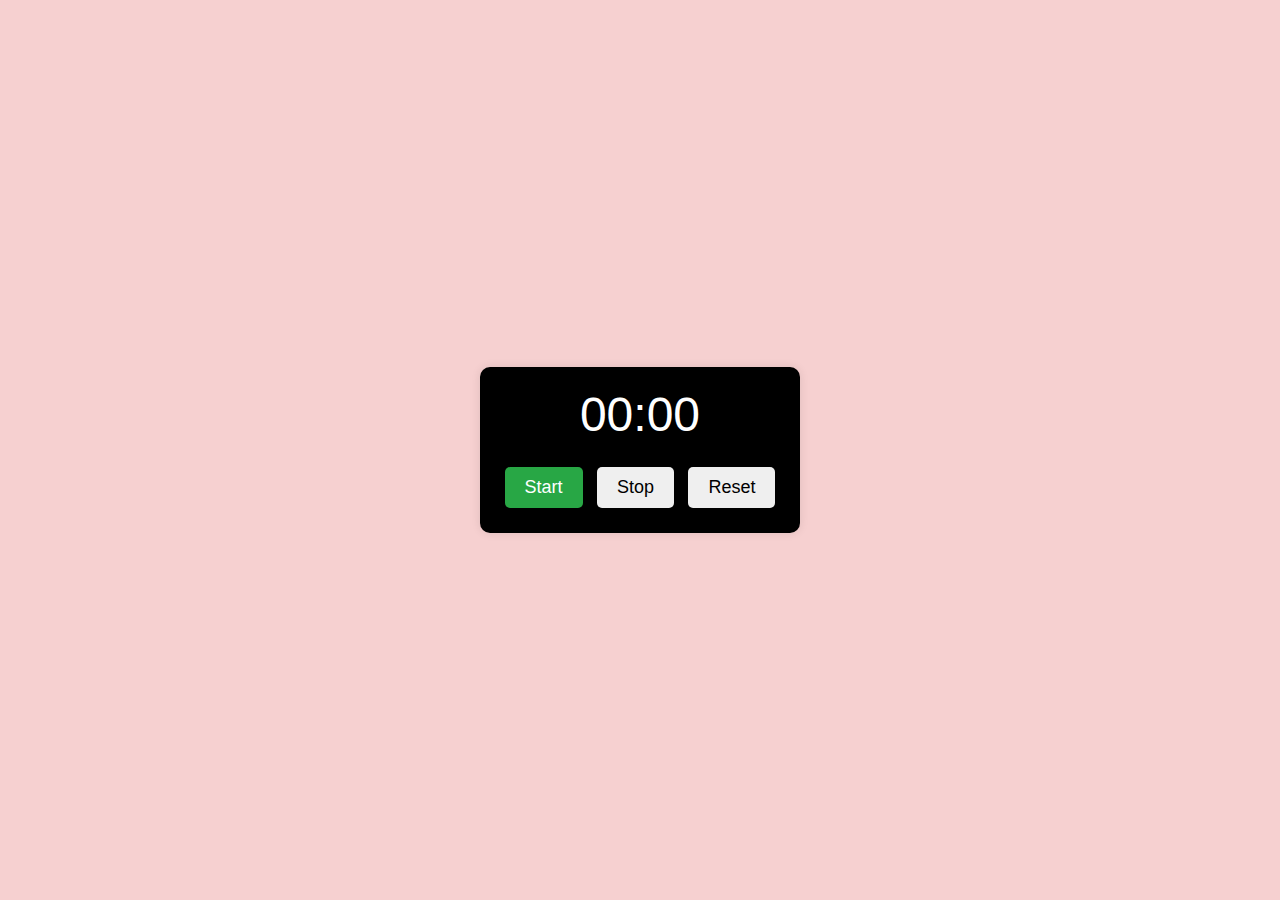
<file: problem_10/index.html>
<!DOCTYPE html>
<html lang="en">
<head>
    <meta charset="UTF-8">
    <meta name="viewport" content="width=device-width, initial-scale=1.0">
    <title>Simple Timer</title>
    <link rel="stylesheet" href="styles.css">
</head>
<body>
    <div class="timer-container">
        <div id="timer">00:00</div>
        <div class="buttons">
            <button id="startButton">Start</button>
            <button id="stopButton">Stop</button>
            <button id="resetButton">Reset</button>
        </div>
    </div>

    <script src="script.js"></script>
</body>
</html>
</file>
<file: problem_10/styles.css>
body {
    font-family: Arial, sans-serif;
    display: flex;
    justify-content: center;
    align-items: center;
    height: 100vh;
    margin: 0;
    background-color: #f6d0d0;
}

.timer-container {
    text-align: center;
    background-color: black;
    padding: 20px;
    border-radius: 10px;
    box-shadow: 0px 0px 10px rgba(0, 0, 0, 0.1);
    color:white;
}

#timer {
    font-size: 48px;
    margin-bottom: 20px;
}

.buttons button {
    font-size: 18px;
    padding: 10px 20px;
    margin: 5px;
    border: none;
    border-radius: 5px;
    cursor: pointer;
}

#startButton {
    background-color: #28a745;
    color: white;
}

#stopButtonn {
    background-color: #dc3545;
    color: white;
}

#resetButtonn {
    background-color: #ffc107;
    color: white;
}

.buttons button:active {
    transform: scale(0.98);
}
</file>
